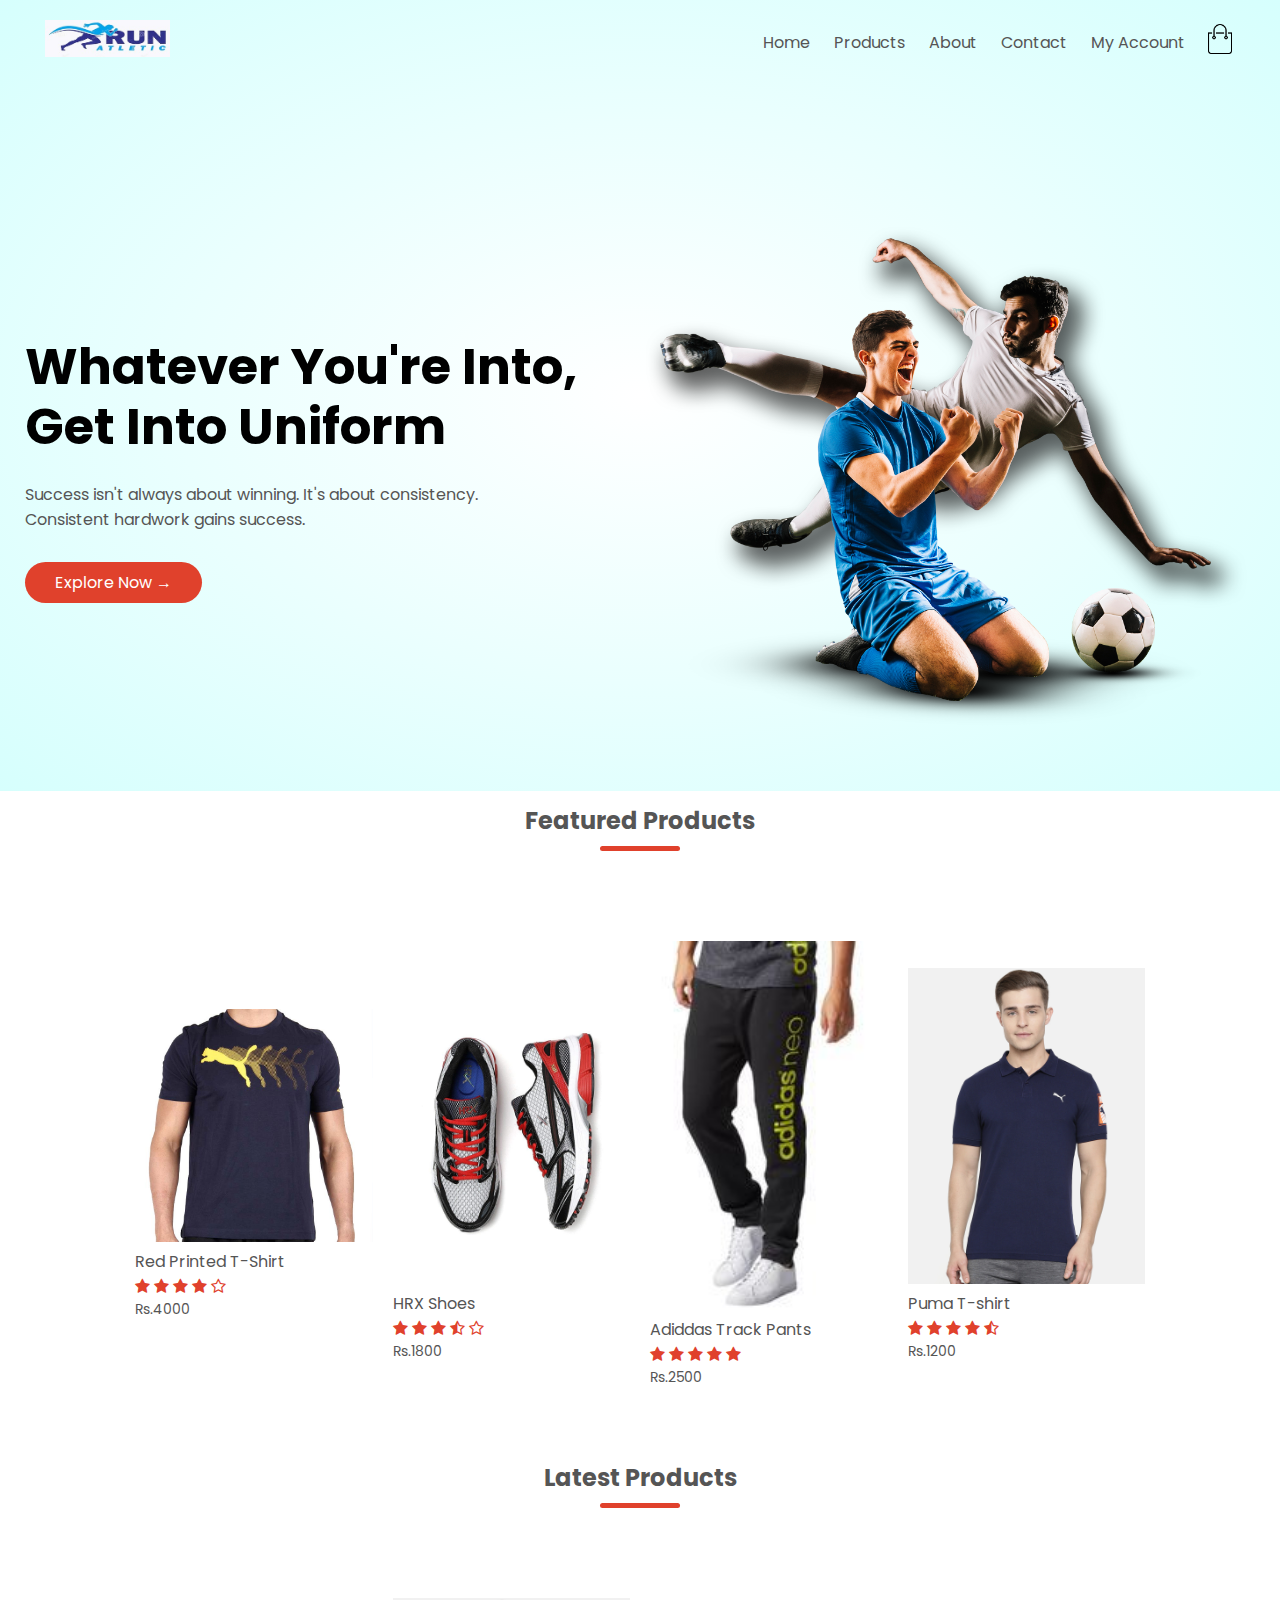
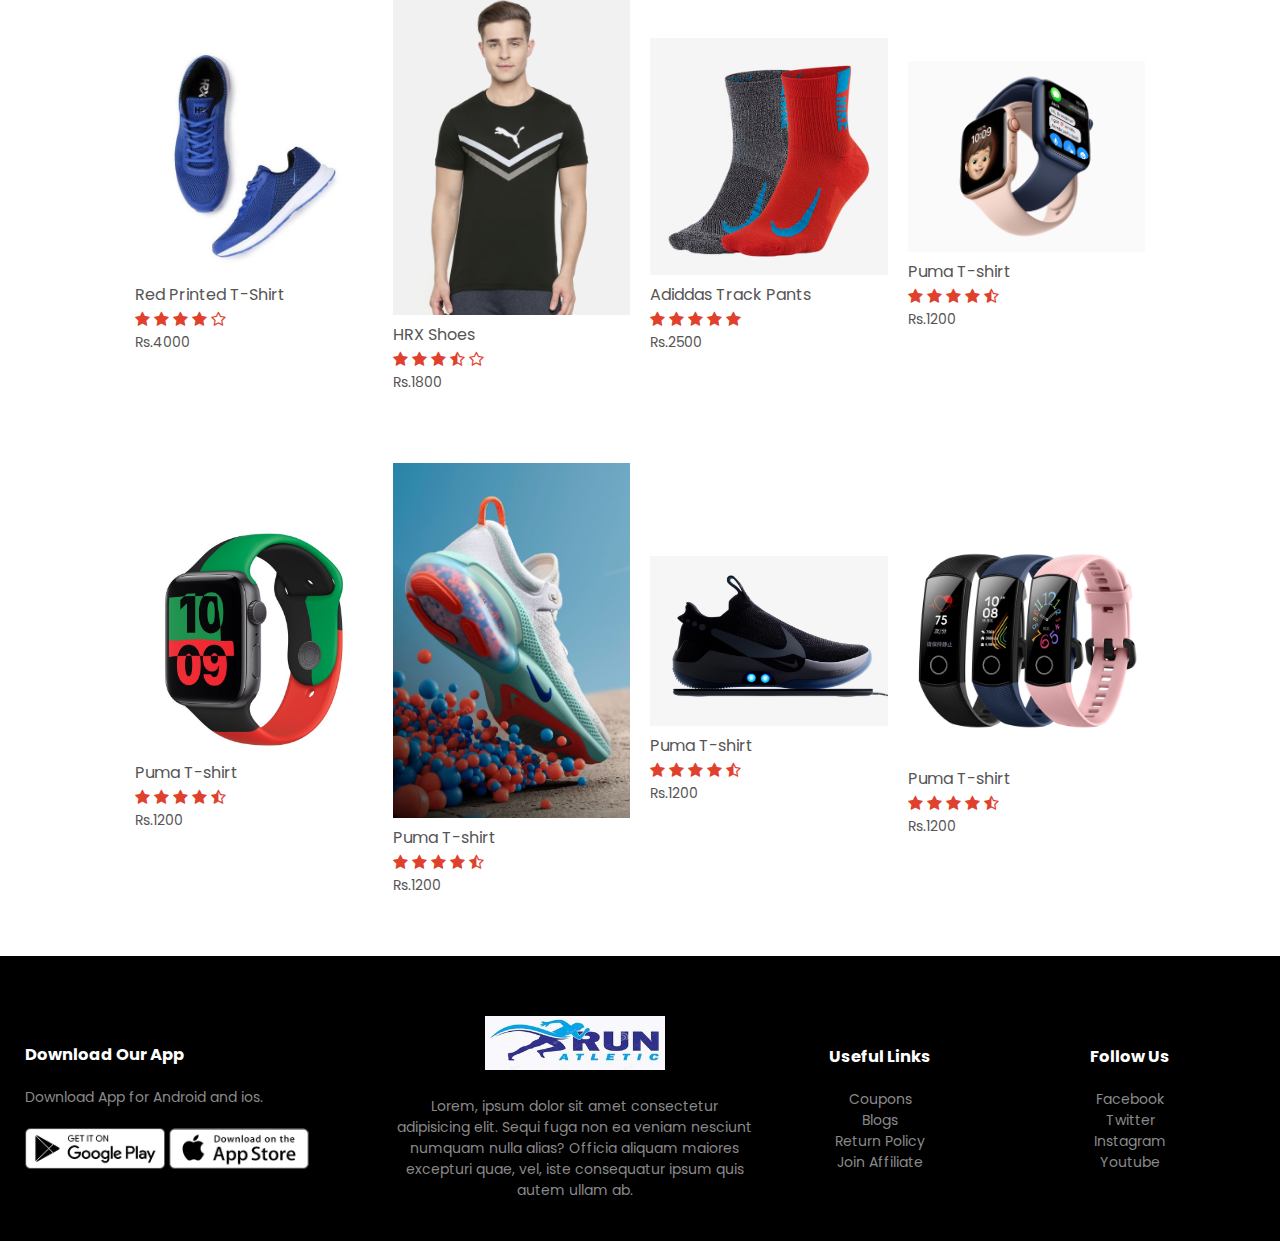
<file: index.html>
<!DOCTYPE html>
<html>
    <head>
        <meta charset="utf-8">
        <meta name="viewport" content="width=device-width, initial-scale=1.0">
        <link rel="stylesheet" href="css/main.css">
        <link rel="stylesheet" href="https://stackpath.bootstrapcdn.com/font-awesome/4.7.0/css/font-awesome.min.css">
        <title>Athletes Store</title>
    </head>
    <body>
        <!--Header Section-->
        <div class="header">
            <div class="container">
                <div class="navbar">
                    <div class="logo">
                        <a href="index.html"><img src="images/logo-white.jpg" width="125px"></a>
                    </div>
                    <nav>
                        <ul id="MenuItems">
                            <li><a href="index.html">Home</a></li>
                            <li><a href="products.html">Products</a></li>
                            <li><a href="">About</a></li>
                            <li><a href="">Contact</a></li>
                            <li><a href="account.html">My Account</a></li>
                        </ul>
                    </nav>
                    <a href="cart.html"><img src="images/cart.png" width="30px" height="30px"></a>
                    <img src="images/menu.png" class="hamburger-menu" onclick="togglemenu()">
                </div>
                <div class="row">
                    <div class="col-2">
                        <h1>Whatever You're Into,<br> Get Into Uniform </h1>
                        <p>Success isn't always about winning. It's about consistency.<br>Consistent hardwork gains success. </p>
                        <a href="" class="btn">Explore Now &#8594;</a>
                    </div>
                    <div class="col-2">
                        <img src="images/image1.png" alt="">
                    </div>
                </div>
            </div>
        </div>
        <!--End Of Header Section-->
        <!--Featured Categories
        <div class="categories">
            <div class="small-container">
                <div class="row">
                    <div class="col-3">
                        <img src="images/category-1.jpg" alt="">
                    </div>
                    <div class="col-3">
                        <img src="images/category-2.jpg" alt="">
                    </div>
                    <div class="col-3">
                        <img src="images/category-3.jpg" alt="">
                    </div>
                </div>
            </div>
        </div>
           End Of Featured Section-->
        <!--Featured Products-->
        <div class="small-container">
            <h2 class="title">Featured Products</h2>
            <div class="row">
                <div class="col-4">
                    <img src="images/product-1.jpg">
                    <h4>Red Printed T-Shirt</h4>
                    <div class="rating">
                        <i class="fa fa-star" aria-hidden="true"></i>
                        <i class="fa fa-star" aria-hidden="true"></i>
                        <i class="fa fa-star" aria-hidden="true"></i>
                        <i class="fa fa-star" aria-hidden="true"></i>
                        <i class="fa fa-star-o" aria-hidden="true"></i>
                    </div>
                    <p>Rs.4000</p>
                </div>
                <div class="col-4">
                    <img src="images/product-2.jpg">
                    <h4>HRX Shoes</h4>
                    <div class="rating">
                        <i class="fa fa-star" aria-hidden="true"></i>
                        <i class="fa fa-star" aria-hidden="true"></i>
                        <i class="fa fa-star" aria-hidden="true"></i>
                        <i class="fa fa-star-half-o" aria-hidden="true"></i>
                        <i class="fa fa-star-o" aria-hidden="true"></i>
                    </div>
                    <p>Rs.1800</p>
                </div>
                <div class="col-4">
                    <img src="images/product-3.jpg">
                    <h4>Adiddas Track Pants</h4>
                    <div class="rating">
                        <i class="fa fa-star" aria-hidden="true"></i>
                        <i class="fa fa-star" aria-hidden="true"></i>
                        <i class="fa fa-star" aria-hidden="true"></i>
                        <i class="fa fa-star" aria-hidden="true"></i>
                        <i class="fa fa-star" aria-hidden="true"></i>
                    </div>
                    <p>Rs.2500</p>
                </div>
                <div class="col-4">
                    <img src="images/product-4.jpg">
                    <h4>Puma T-shirt</h4>
                    <div class="rating">
                        <i class="fa fa-star" aria-hidden="true"></i>
                        <i class="fa fa-star" aria-hidden="true"></i>
                        <i class="fa fa-star" aria-hidden="true"></i>
                        <i class="fa fa-star" aria-hidden="true"></i>
                        <i class="fa fa-star-half-o" aria-hidden="true"></i>
                    </div>
                    <p>Rs.1200</p>
                </div>
            </div>
            <h2 class="title">Latest Products</h2>
            <div class="row">
                <div class="col-4">
                    <img src="images/product-5.jpg">
                    <h4>Red Printed T-Shirt</h4>
                    <div class="rating">
                        <i class="fa fa-star"></i>
                        <i class="fa fa-star"></i>
                        <i class="fa fa-star"></i>
                        <i class="fa fa-star"></i>
                        <i class="fa fa-star-o"></i>
                    </div>
                    <p>Rs.4000</p>
                </div>
                <div class="col-4">
                    <img src="images/product-6.jpg">
                    <h4>HRX Shoes</h4>
                    <div class="rating">
                        <i class="fa fa-star" aria-hidden="true"></i>
                        <i class="fa fa-star" aria-hidden="true"></i>
                        <i class="fa fa-star" aria-hidden="true"></i>
                        <i class="fa fa-star-half-o" aria-hidden="true"></i>
                        <i class="fa fa-star-o" aria-hidden="true"></i>
                    </div>
                    <p>Rs.1800</p>
                </div>
                <div class="col-4">
                    <img src="images/product-7.jpg">
                    <h4>Adiddas Track Pants</h4>
                    <div class="rating">
                        <i class="fa fa-star" aria-hidden="true"></i>
                        <i class="fa fa-star" aria-hidden="true"></i>
                        <i class="fa fa-star" aria-hidden="true"></i>
                        <i class="fa fa-star" aria-hidden="true"></i>
                        <i class="fa fa-star" aria-hidden="true"></i>
                    </div>
                    <p>Rs.2500</p>
                </div>
                <div class="col-4">
                    <img src="images/product-8.jpg">
                    <h4>Puma T-shirt</h4>
                    <div class="rating">
                        <i class="fa fa-star" aria-hidden="true"></i>
                        <i class="fa fa-star" aria-hidden="true"></i>
                        <i class="fa fa-star" aria-hidden="true"></i>
                        <i class="fa fa-star" aria-hidden="true"></i>
                        <i class="fa fa-star-half-o" aria-hidden="true"></i>
                    </div>
                    <p>Rs.1200</p>
                </div>
                <div class="col-4">
                    <img src="images/product-9.jpg">
                    <h4>Puma T-shirt</h4>
                    <div class="rating">
                        <i class="fa fa-star" aria-hidden="true"></i>
                        <i class="fa fa-star" aria-hidden="true"></i>
                        <i class="fa fa-star" aria-hidden="true"></i>
                        <i class="fa fa-star" aria-hidden="true"></i>
                        <i class="fa fa-star-half-o" aria-hidden="true"></i>
                    </div>
                    <p>Rs.1200</p>
                </div>
                <div class="col-4">
                    <img src="images/product-10.jpg">
                    <h4>Puma T-shirt</h4>
                    <div class="rating">
                        <i class="fa fa-star" aria-hidden="true"></i>
                        <i class="fa fa-star" aria-hidden="true"></i>
                        <i class="fa fa-star" aria-hidden="true"></i>
                        <i class="fa fa-star" aria-hidden="true"></i>
                        <i class="fa fa-star-half-o" aria-hidden="true"></i>
                    </div>
                    <p>Rs.1200</p>
                </div>
                <div class="col-4">
                    <img src="images/product-11.jpg">
                    <h4>Puma T-shirt</h4>
                    <div class="rating">
                        <i class="fa fa-star" aria-hidden="true"></i>
                        <i class="fa fa-star" aria-hidden="true"></i>
                        <i class="fa fa-star" aria-hidden="true"></i>
                        <i class="fa fa-star" aria-hidden="true"></i>
                        <i class="fa fa-star-half-o" aria-hidden="true"></i>
                    </div>
                    <p>Rs.1200</p>
                </div>
                <div class="col-4">
                    <img src="images/product-12.jpg">
                    <h4>Puma T-shirt</h4>
                    <div class="rating">
                        <i class="fa fa-star" aria-hidden="true"></i>
                        <i class="fa fa-star" aria-hidden="true"></i>
                        <i class="fa fa-star" aria-hidden="true"></i>
                        <i class="fa fa-star" aria-hidden="true"></i>
                        <i class="fa fa-star-half-o" aria-hidden="true"></i>
                    </div>
                    <p>Rs.1200</p>
                </div>
            </div>
        </div>
        <!--End Of Featured Products-->
        <!--Offer section
        <div class="offer">
            <div class="small-container">
                <div class="row">
                    <div class="col-2">
                        <img src="images/exclusive.png" class="offer-img">
                    </div>
                    <div class="col-2">
                        <p>Exclusively available on our Athletes store</p>
                        <h1>Item Name</h1>
                        <small>loremipsum</small><br>
                        <a href="" class="btn">Buy Now &#8594</a>
                    </div>
                </div>
            </div>
        </div>
        End of offer Section-->

        <!--Footer-->
        <div class="footer">
            <div class="container">
                <div class="row">
                    <div class="footer-col-1">
                        <h3>Download Our App</h3>
                        <p>Download App for Android and ios.</p>
                        <div class="app-logo">
                            <img src="images/play-store.png">
                            <img src="images/app-store.png">
                        </div>
                    </div>
                    <div class="footer-col-2">
                        <img src="images/logo-white.jpg" alt="">
                        <p>Lorem, ipsum dolor sit amet consectetur adipisicing elit. Sequi fuga non ea veniam nesciunt numquam nulla alias? Officia aliquam maiores excepturi quae, vel, iste consequatur ipsum quis autem ullam ab.</p>
                    </div>
                    <div class="footer-col-3">
                        <h3>Useful Links</h3>
                        <ul>
                            <li>Coupons</li>
                            <li>Blogs</li>
                            <li>Return Policy</li>
                            <li>Join Affiliate</li>
                        </ul>
                    </div>
                    <div class="footer-col-4">
                        <h3>Follow Us</h3>
                        <ul>
                            <li>Facebook</li>
                            <li>Twitter</li>
                            <li>Instagram</li>
                            <li>Youtube</li>
                        </ul>
                    </div>
                </div>
            </div>
        </div>
        <!--Js for toggling mmenu-->
        <script>
            var MenuItems = document.getElementById("MenuItems");
            MenuItems.style.maxHeight = "0px";
            function togglemenu(){
                if(MenuItems.style.maxHeight == "0px"){
                    MenuItems.style.maxHeight = "200px";
                }
                else{
                    MenuItems.style.maxHeight = "0px";
                }
            }
        </script>
    </body>
</html>
</file>
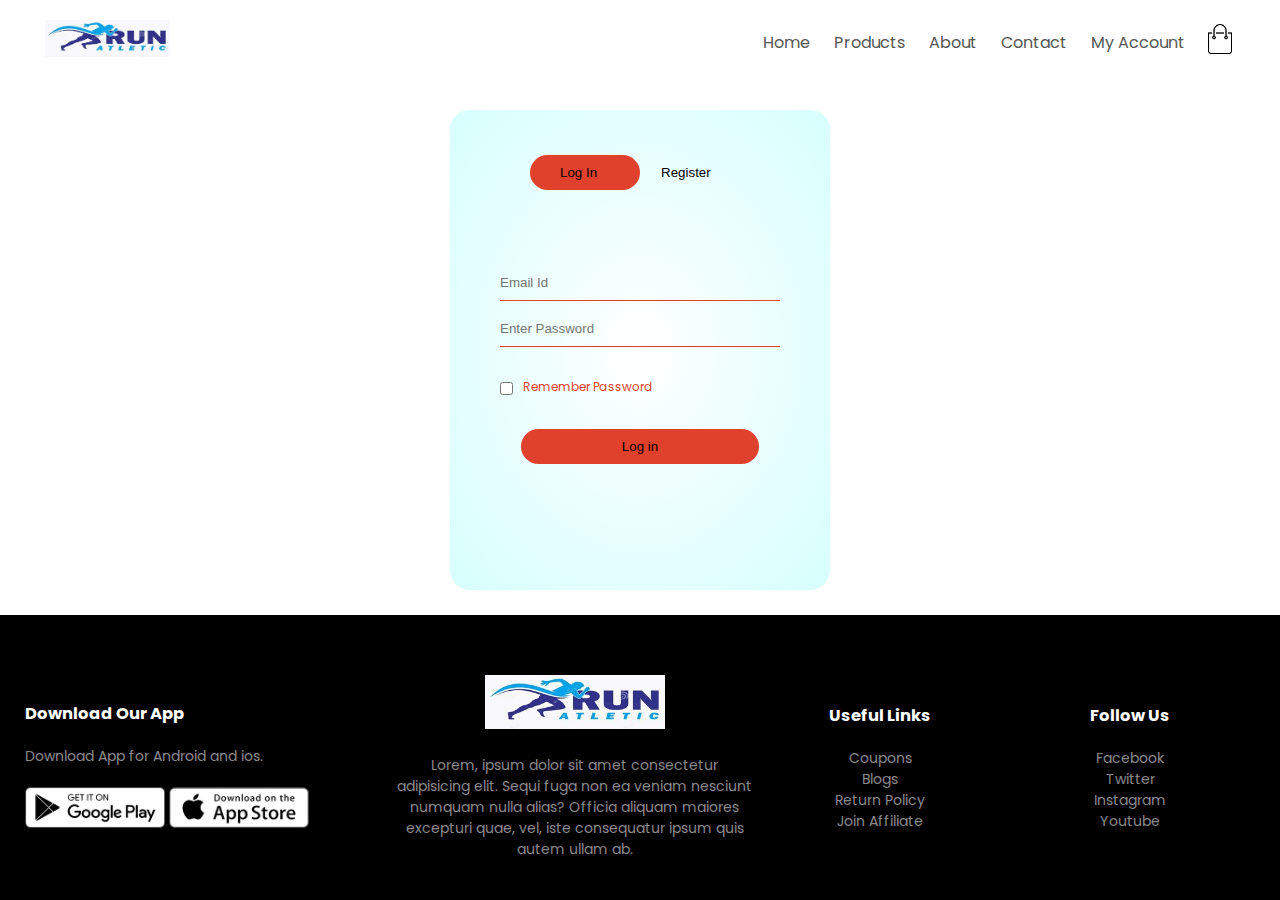
<file: account.html>
<!DOCTYPE html>
<html>
    <head>
        <meta charset="utf-8">
        <meta name="viewport" content="width=device-width, initial-scale=1.0">
        <link rel="stylesheet" href="css/main.css">
        <link rel="stylesheet" href="https://stackpath.bootstrapcdn.com/font-awesome/4.7.0/css/font-awesome.min.css">
        <title>My Account</title>
    </head>
    <body>
        <!--Header Section-->
            <div class="container">
                <div class="navbar">
                    <div class="logo">
                        <a href="index.html"><img src="images/logo-white.jpg" width="125px"></a>
                    </div>
                    <nav>
                        <ul id="MenuItems">
                            <li><a href="index.html">Home</a></li>
                            <li><a href="products.html">Products</a></li>
                            <li><a href="">About</a></li>
                            <li><a href="">Contact</a></li>
                            <li><a href="account.html">My Account</a></li>
                        </ul>
                    </nav>
                    <a href="cart.html"><img src="images/cart.png" width="30px" height="30px"></a>
                    <img src="images/menu.png" class="hamburger-menu" onclick="togglemenu()">
                </div>
            </div>
        <!--End Of Header Section-->
        <!-- Account page -->
        <div id='login-form'class='login-page'>
            <div class="form-box">
                <div class='button-box'>
                    <div id='btn'></div>
                    <button type='button'onclick='login()'class='toggle-btn'>Log In</button>
                    <button type='button'onclick='register()'class='toggle-btn'>Register</button>
                </div>
                <form id='login' action="index.html" class='input-group-login'>
                    <input type='text'class='input-field'placeholder='Email Id' required >
                    <input type='password'class='input-field'placeholder='Enter Password' required>
                    <input type='checkbox'class='check-box'><span>Remember Password</span>
                    <button type='submit'class='submit-btn'>Log in</button>
                </form>
                <form id='register' action="index.html" class='input-group-register'>
                    <input type='text'class='input-field'placeholder='First Name' required>
                    <input type='text'class='input-field'placeholder='Last Name ' required>
                    <input type='email'class='input-field'placeholder='Email Id' required>
                    <input type='password'class='input-field'placeholder='Enter Password' required>
                    <input type='password'class='input-field'placeholder='Confirm Password'  required>
                    <input type='checkbox'class='check-box'><span>I agree to the terms and                                                   conditions</span>
                    <button type='submit'class='submit-btn'>Register</button>
                </form>
            </div>
        </div>
        <!-- End of account page -->
       <!--Footer-->
        <div class="footer">
            <div class="container">
                <div class="row">
                    <div class="footer-col-1">
                        <h3>Download Our App</h3>
                        <p>Download App for Android and ios.</p>
                        <div class="app-logo">
                            <img src="images/play-store.png">
                            <img src="images/app-store.png">
                        </div>
                    </div>
                    <div class="footer-col-2">
                        <img src="images/logo-white.jpg" alt="">
                        <p>Lorem, ipsum dolor sit amet consectetur adipisicing elit. Sequi fuga non ea veniam nesciunt numquam nulla alias? Officia aliquam maiores excepturi quae, vel, iste consequatur ipsum quis autem ullam ab.</p>
                    </div>
                    <div class="footer-col-3">
                        <h3>Useful Links</h3>
                        <ul>
                            <li>Coupons</li>
                            <li>Blogs</li>
                            <li>Return Policy</li>
                            <li>Join Affiliate</li>
                        </ul>
                    </div>
                    <div class="footer-col-4">
                        <h3>Follow Us</h3>
                        <ul>
                            <li>Facebook</li>
                            <li>Twitter</li>
                            <li>Instagram</li>
                            <li>Youtube</li>
                        </ul>
                    </div>
                </div>
            </div>
        </div>
        <!--Js for toggling mmenu-->
        <script>
            var MenuItems = document.getElementById("MenuItems");
            MenuItems.style.maxHeight = "0px";
            function togglemenu(){
                if(MenuItems.style.maxHeight == "0px"){
                    MenuItems.style.maxHeight = "200px";
                }
                else{
                    MenuItems.style.maxHeight = "0px";
                }
            }
        </script>
        <!--End of Js for menu toggling-->
        <script>
            var x=document.getElementById('login');
            var y=document.getElementById('register');
            var z=document.getElementById('btn');
            function register()
            {
                x.style.left='-400px';
                y.style.left='50px';
                z.style.left='110px';
            }
            function login()
            {
                x.style.left='50px';
                y.style.left='450px';
                z.style.left='0px';
            }
        </script>
    </body>
</html>
</file>
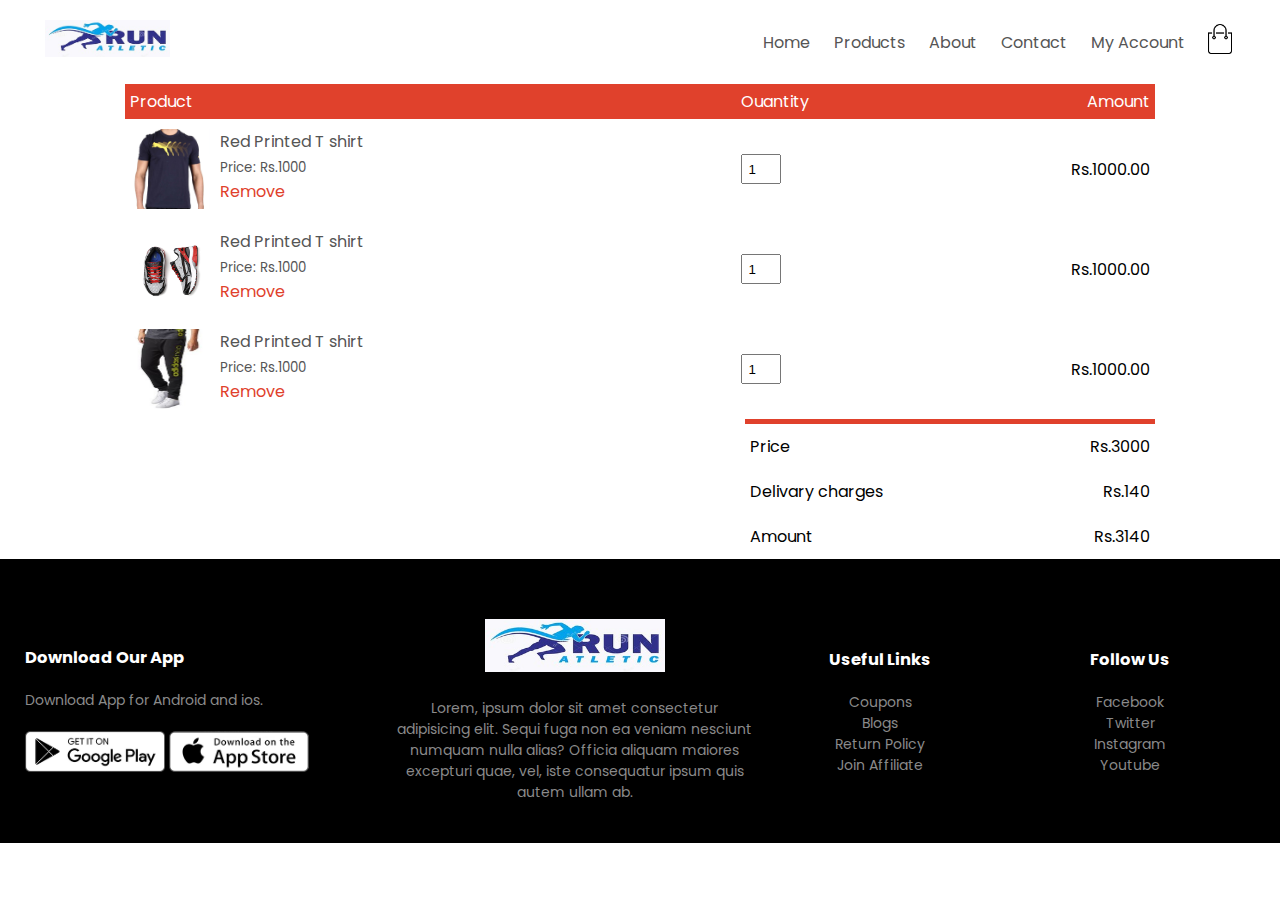
<file: cart.html>
<!DOCTYPE html>
<html>
    <head>
        <meta charset="utf-8">
        <meta name="viewport" content="width=device-width, initial-scale=1.0">
        <link rel="stylesheet" href="css/main.css">
        <link rel="stylesheet" href="https://stackpath.bootstrapcdn.com/font-awesome/4.7.0/css/font-awesome.min.css">
        <title>Product Details</title>
    </head>
    <body>
        <!--Header Section-->
            <div class="container">
                <div class="navbar">
                    <div class="logo">
                        <a href="index.html"><img src="images/logo-white.jpg" width="125px"></a>
                    </div>
                    <nav>
                        <ul id="MenuItems">
                            <li><a href="index.html">Home</a></li>
                            <li><a href="products.html">Products</a></li>
                            <li><a href="">About</a></li>
                            <li><a href="">Contact</a></li>
                            <li><a href="account.html">My Account</a></li>
                        </ul>
                    </nav>
                    <a href="cart.html"><img src="images/cart.png" width="30px" height="30px"></a>
                    <img src="images/menu.png" class="hamburger-menu" onclick="togglemenu()">
                </div>
            </div>
        <!--End Of Header Section-->
        <!--Cart-->
        <div class="small-container cart-page">
            <table>
                <tr>
                    <th>Product</th>
                    <th>Ouantity</th>
                    <th>Amount</th>
                </tr>
                <tr>
                    <td>
                        <div class="cart-info">
                            <img src="images/product-1.jpg">
                            <div>
                                <p>Red Printed T shirt</p>
                                <small>Price: Rs.1000</small><br>
                                <a href="">Remove</a>
                            </div>
                        </div>
                    </td>
                    <td><input type="number" value="1"></td>
                    <td>Rs.1000.00</td>
                </tr>
                <tr>
                    <td>
                        <div class="cart-info">
                            <img src="images/product-2.jpg">
                            <div>
                                <p>Red Printed T shirt</p>
                                <small>Price: Rs.1000</small><br>
                                <a href="">Remove</a>
                            </div>
                        </div>
                    </td>
                    <td><input type="number" value="1"></td>
                    <td>Rs.1000.00</td>
                </tr><tr>
                    <td>
                        <div class="cart-info">
                            <img src="images/product-3.jpg">
                            <div>
                                <p>Red Printed T shirt</p>
                                <small>Price: Rs.1000</small><br>
                                <a href="">Remove</a>
                            </div>
                        </div>
                    </td>
                    <td><input type="number" value="1"></td>
                    <td>Rs.1000.00</td>
                </tr>
            </table>
            <div class="buy-price">
                <table>
                    <tr>
                        <td>Price</td>
                        <td>Rs.3000</td>
                    </tr>
                    <tr>
                        <td>Delivary charges</td>
                        <td>Rs.140</td>
                    </tr>
                    <tr>
                        <td>Amount</td>
                        <td>Rs.3140</td>
                    </tr>
                </table>
            </div>
        </div>
        <!--End of Cart-->
       <!--Footer-->
        <div class="footer">
            <div class="container">
                <div class="row">
                    <div class="footer-col-1">
                        <h3>Download Our App</h3>
                        <p>Download App for Android and ios.</p>
                        <div class="app-logo">
                            <img src="images/play-store.png">
                            <img src="images/app-store.png">
                        </div>
                    </div>
                    <div class="footer-col-2">
                        <img src="images/logo-white.jpg" alt="">
                        <p>Lorem, ipsum dolor sit amet consectetur adipisicing elit. Sequi fuga non ea veniam nesciunt numquam nulla alias? Officia aliquam maiores excepturi quae, vel, iste consequatur ipsum quis autem ullam ab.</p>
                    </div>
                    <div class="footer-col-3">
                        <h3>Useful Links</h3>
                        <ul>
                            <li>Coupons</li>
                            <li>Blogs</li>
                            <li>Return Policy</li>
                            <li>Join Affiliate</li>
                        </ul>
                    </div>
                    <div class="footer-col-4">
                        <h3>Follow Us</h3>
                        <ul>
                            <li>Facebook</li>
                            <li>Twitter</li>
                            <li>Instagram</li>
                            <li>Youtube</li>
                        </ul>
                    </div>
                </div>
            </div>
        </div>
        <!--Js for toggling mmenu-->
        <script>
            var MenuItems = document.getElementById("MenuItems");
            MenuItems.style.maxHeight = "0px";
            function togglemenu(){
                if(MenuItems.style.maxHeight == "0px"){
                    MenuItems.style.maxHeight = "200px";
                }
                else{
                    MenuItems.style.maxHeight = "0px";
                }
            }
        </script>
        <!--End of Js for menu toggling-->
    </body>
</html>
</file>
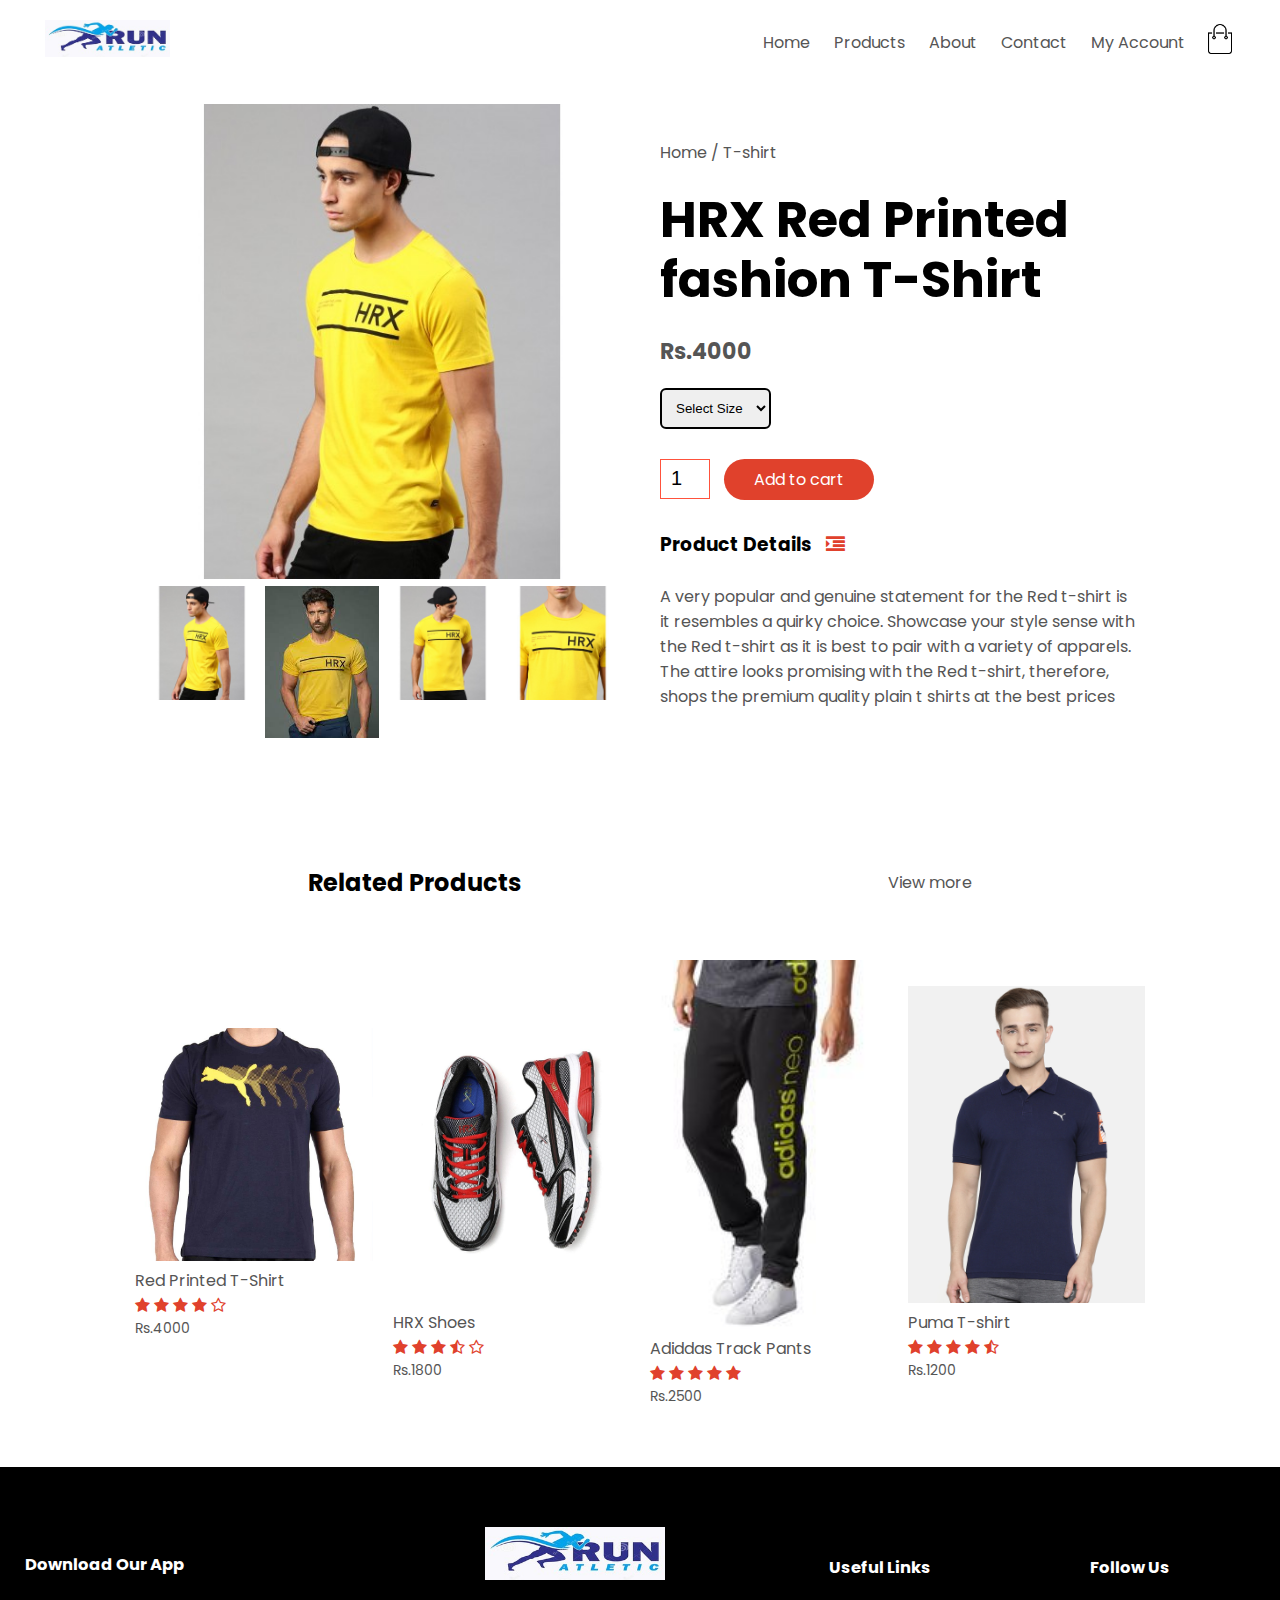
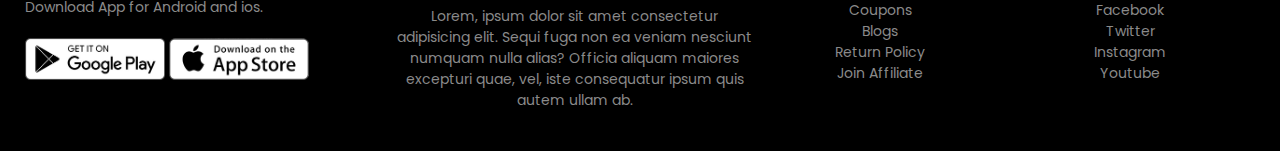
<file: productdetails.html>
<!DOCTYPE html>
<html>
    <head>
        <meta charset="utf-8">
        <meta name="viewport" content="width=device-width, initial-scale=1.0">
        <link rel="stylesheet" href="css/main.css">
        <link rel="stylesheet" href="https://stackpath.bootstrapcdn.com/font-awesome/4.7.0/css/font-awesome.min.css">
        <title>Product Details</title>
    </head>
    <body>
        <!--Header Section-->
            <div class="container">
                <div class="navbar">
                    <div class="logo">
                        <a href="index.html"><img src="images/logo-white.jpg" width="125px"></a>
                    </div>
                    <nav>
                        <ul id="MenuItems">
                            <li><a href="index.html">Home</a></li>
                            <li><a href="products.html">Products</a></li>
                            <li><a href="">About</a></li>
                            <li><a href="">Contact</a></li>
                            <li><a href="account.html">My Account</a></li>
                        </ul>
                    </nav>
                    <a href="cart.html"><img src="images/cart.png" width="30px" height="30px"></a>
                    <img src="images/menu.png" class="hamburger-menu" onclick="togglemenu()">
                </div>
            </div>
        <!--End Of Header Section-->
        <!--Single Product details-->
        <div class="small-container single-product">
            <div class="row">
                <div class="col-2">
                    <img src="images/gallery-1.jpg" id="productImg" width="100%">
                    <div class="img-gallery-row">
                        <div class="img-gallery-col">
                            <img src="images/gallery-1.jpg" class="smalll-img">
                        </div>
                        <div class="img-gallery-col">
                            <img src="images/gallery-2.jpg" class="smalll-img">
                        </div>
                        <div class="img-gallery-col">
                            <img src="images/gallery-3.jpg" class="smalll-img">
                        </div>
                        <div class="img-gallery-col">
                            <img src="images/gallery-4.jpg" class="smalll-img">
                        </div>
                    </div>
                </div>
                <div class="col-2">
                    <p>Home / T-shirt</p>
                    <h1>HRX Red Printed fashion T-Shirt</h1>
                    <h4>Rs.4000</h4>
                    <select>
                        <option>Select Size</option>
                        <option>XXL</option>
                        <option>XL</option>
                        <option>L</option>
                        <option>M</option>
                        <option>S</option>
                        <option>XS</option>
                    </select>
                    <input type="number" value="1">
                    <a  class="btn">Add to cart</a>

                    <h3>Product Details <i class="fa fa-indent"></i></h3>
                    <br>
                    <p>A very popular and genuine statement for the Red t-shirt is it resembles a quirky choice.
                        Showcase your style sense with the Red t-shirt as it is best to pair with a variety of apparels.
                        The attire looks promising with the Red t-shirt, therefore, shops the premium quality plain t shirts at the best prices</p>
                </div>
            </div>
        </div>
        <!--End of Single Product details-->
        <!--Title-->
        <div class="small-container">
            <div class="row row-2">
                <h2>Related Products</h2>
                <p>View more</p>
            </div>
        </div>
        <!--Products-->
        <div class="small-container">
            <div class="row">
                <div class="col-4">
                    <img src="images/product-1.jpg">
                    <h4>Red Printed T-Shirt</h4>
                    <div class="rating">
                        <i class="fa fa-star" aria-hidden="true"></i>
                        <i class="fa fa-star" aria-hidden="true"></i>
                        <i class="fa fa-star" aria-hidden="true"></i>
                        <i class="fa fa-star" aria-hidden="true"></i>
                        <i class="fa fa-star-o" aria-hidden="true"></i>
                    </div>
                    <p>Rs.4000</p>
                </div>
                <div class="col-4">
                    <img src="images/product-2.jpg">
                    <h4>HRX Shoes</h4>
                    <div class="rating">
                        <i class="fa fa-star" aria-hidden="true"></i>
                        <i class="fa fa-star" aria-hidden="true"></i>
                        <i class="fa fa-star" aria-hidden="true"></i>
                        <i class="fa fa-star-half-o" aria-hidden="true"></i>
                        <i class="fa fa-star-o" aria-hidden="true"></i>
                    </div>
                    <p>Rs.1800</p>
                </div>
                <div class="col-4">
                    <img src="images/product-3.jpg">
                    <h4>Adiddas Track Pants</h4>
                    <div class="rating">
                        <i class="fa fa-star" aria-hidden="true"></i>
                        <i class="fa fa-star" aria-hidden="true"></i>
                        <i class="fa fa-star" aria-hidden="true"></i>
                        <i class="fa fa-star" aria-hidden="true"></i>
                        <i class="fa fa-star" aria-hidden="true"></i>
                    </div>
                    <p>Rs.2500</p>
                </div>
                <div class="col-4">
                    <img src="images/product-4.jpg">
                    <h4>Puma T-shirt</h4>
                    <div class="rating">
                        <i class="fa fa-star" aria-hidden="true"></i>
                        <i class="fa fa-star" aria-hidden="true"></i>
                        <i class="fa fa-star" aria-hidden="true"></i>
                        <i class="fa fa-star" aria-hidden="true"></i>
                        <i class="fa fa-star-half-o" aria-hidden="true"></i>
                    </div>
                    <p>Rs.1200</p>
                </div>
            </div>
        </div>
        <!--End Of Featured Products-->
         

        <!--Footer-->
        <div class="footer">
            <div class="container">
                <div class="row">
                    <div class="footer-col-1">
                        <h3>Download Our App</h3>
                        <p>Download App for Android and ios.</p>
                        <div class="app-logo">
                            <img src="images/play-store.png">
                            <img src="images/app-store.png">
                        </div>
                    </div>
                    <div class="footer-col-2">
                        <img src="images/logo-white.jpg" alt="">
                        <p>Lorem, ipsum dolor sit amet consectetur adipisicing elit. Sequi fuga non ea veniam nesciunt numquam nulla alias? Officia aliquam maiores excepturi quae, vel, iste consequatur ipsum quis autem ullam ab.</p>
                    </div>
                    <div class="footer-col-3">
                        <h3>Useful Links</h3>
                        <ul>
                            <li>Coupons</li>
                            <li>Blogs</li>
                            <li>Return Policy</li>
                            <li>Join Affiliate</li>
                        </ul>
                    </div>
                    <div class="footer-col-4">
                        <h3>Follow Us</h3>
                        <ul>
                            <li>Facebook</li>
                            <li>Twitter</li>
                            <li>Instagram</li>
                            <li>Youtube</li>
                        </ul>
                    </div>
                </div>
            </div>
        </div>
        <!--Js for toggling mmenu-->
        <script>
            var MenuItems = document.getElementById("MenuItems");
            MenuItems.style.maxHeight = "0px";
            function togglemenu(){
                if(MenuItems.style.maxHeight == "0px"){
                    MenuItems.style.maxHeight = "200px";
                }
                else{
                    MenuItems.style.maxHeight = "0px";
                }
            }
        </script>
        <!--End of Js for menu toggling-->
        <!--Js for Product gallery-->
        <script>
            var productImg = document.getElementById("productImg");
            var smallImg = document.getElementsByClassName("smalll-img");
            for( let i=0; i<smallImg.length;i++){
                smallImg[i].onclick = function(){
                productImg.src = smallImg[i].src;
                }
            }
        </script>
        <!--End of js for Product Gallery-->
    </body>
</html>
</file>
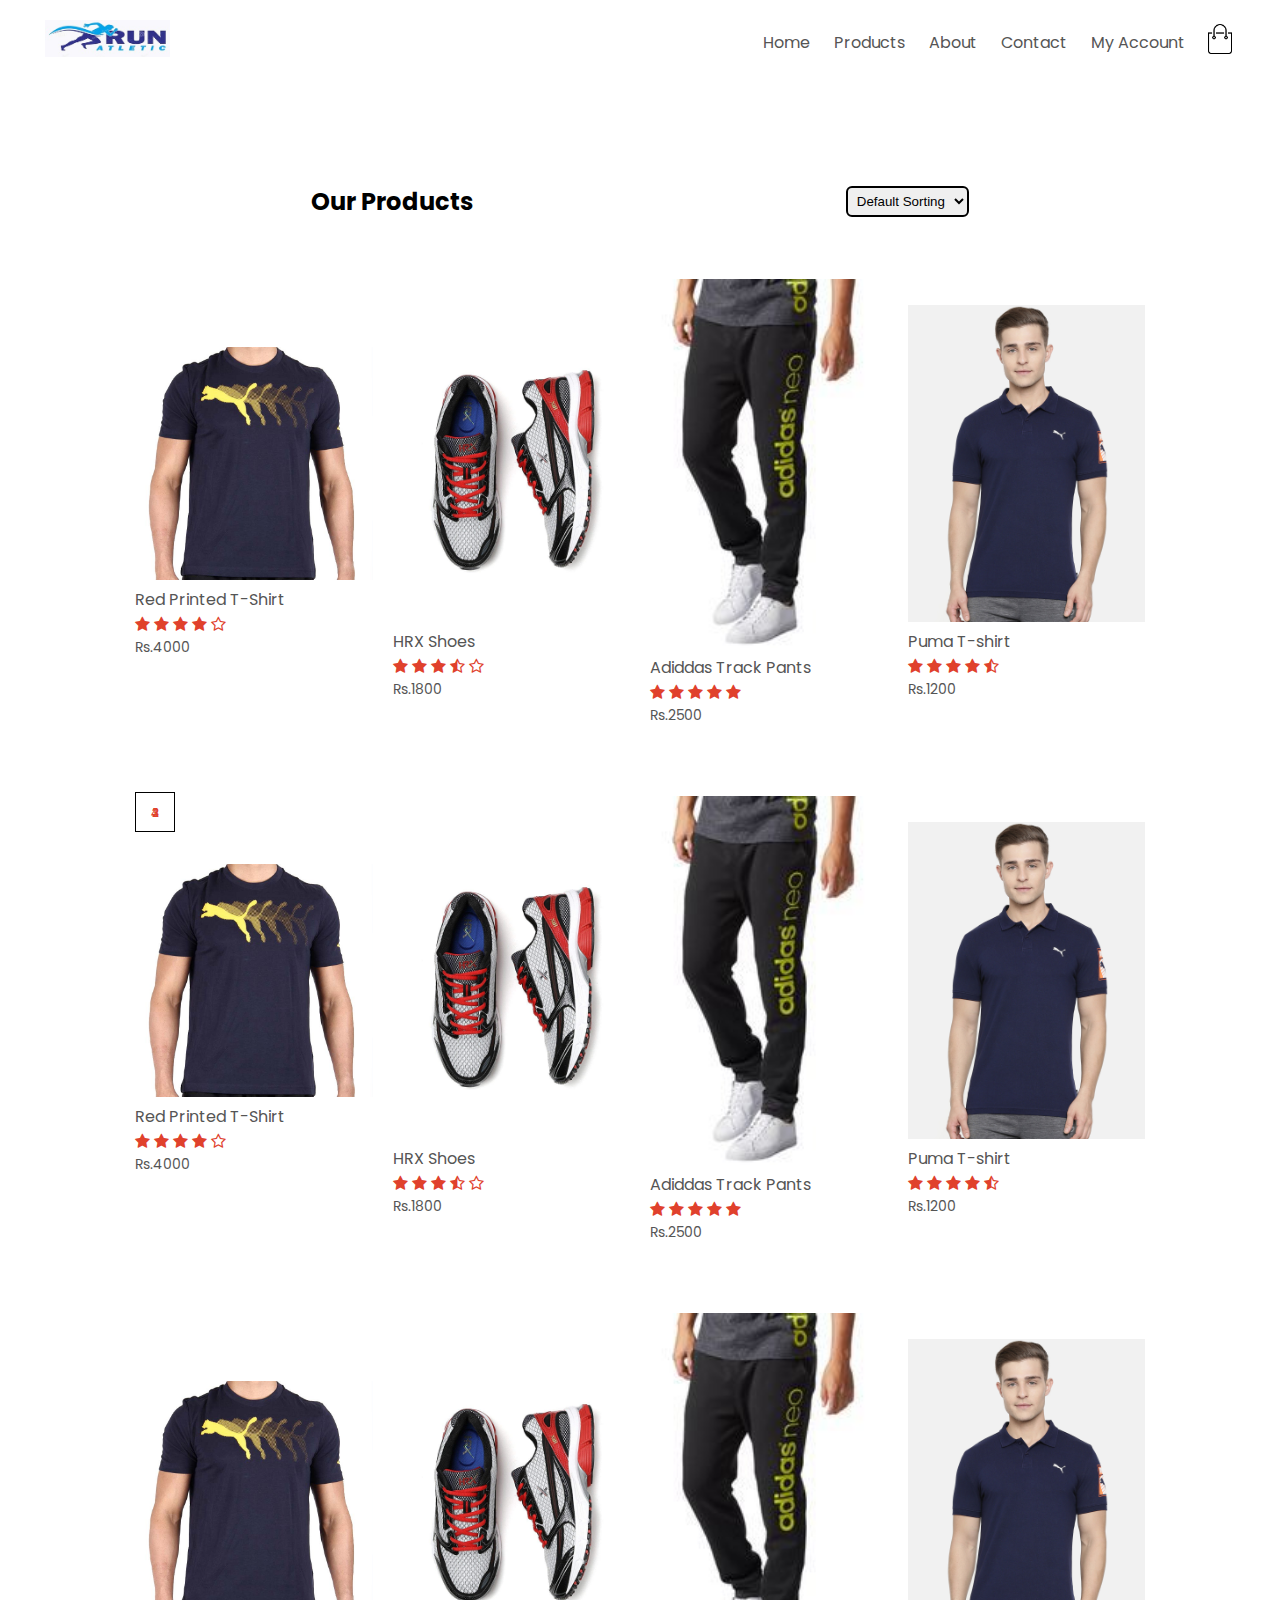
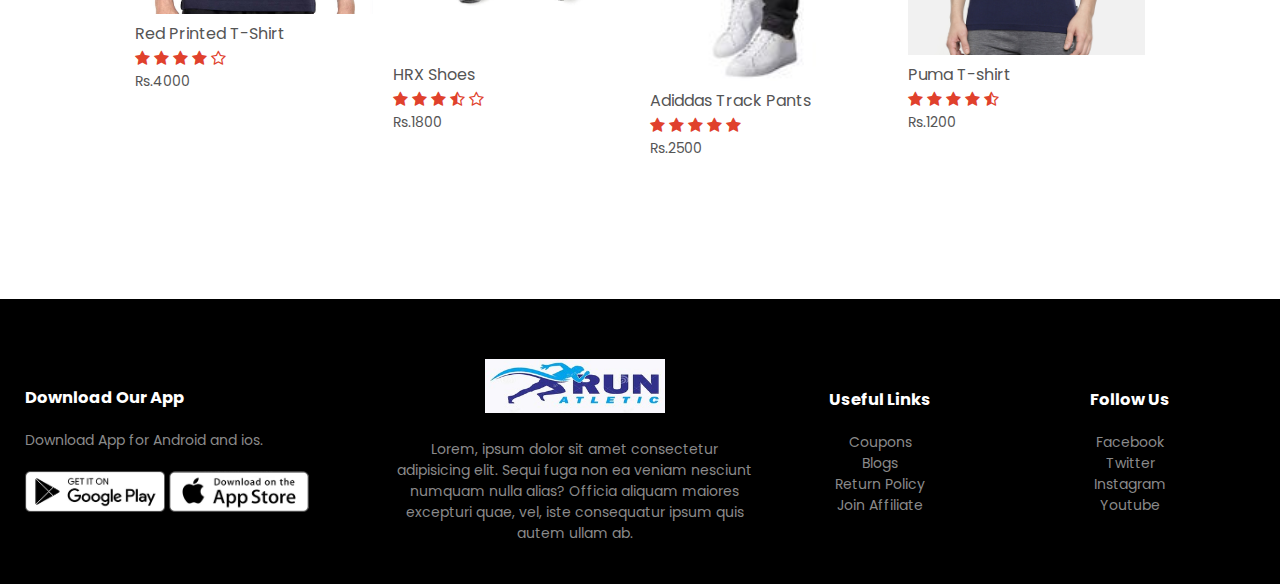
<file: products.html>
<!DOCTYPE html>
<html>
    <head>
        <meta charset="utf-8">
        <meta name="viewport" content="width=device-width, initial-scale=1.0">
        <link rel="stylesheet" href="css/main.css">
        <link rel="stylesheet" href="https://stackpath.bootstrapcdn.com/font-awesome/4.7.0/css/font-awesome.min.css">
        <title>Our Products</title>
    </head>
    <body>
        <!--Header Section-->
            <div class="container">
                <div class="navbar">
                    <div class="logo">
                        <a href="index.html"><img src="images/logo-white.jpg" width="125px"></a>
                    </div>
                    <nav>
                        <ul id="MenuItems">
                            <li><a href="index.html">Home</a></li>
                            <li><a href="products.html">Products</a></li>
                            <li><a href="">About</a></li>
                            <li><a href="">Contact</a></li>
                            <li><a href="account.html">My Account</a></li>
                        </ul>
                    </nav>
                    <a href="cart.html"><img src="images/cart.png" width="30px" height="30px"></a>
                    <img src="images/menu.png" class="hamburger-menu" onclick="togglemenu()">
                </div>
            </div>
        <!--End Of Header Section-->
        <!--Products-->
        <div class="small-container">
            <div class="row row-2">
                <h2>Our Products</h2>
                <select name="" id="">
                    <option value="">Default Sorting</option>
                    <option value="">Sort by Name</option>
                    <option value="">Sort by price</option>
                    <option value="">Sort by rating</option>
                </select>
            </div>
            <div class="row">
                <div class="col-4">
                    <img src="images/product-1.jpg">
                    <h4>Red Printed T-Shirt</h4>
                    <div class="rating">
                        <i class="fa fa-star" aria-hidden="true"></i>
                        <i class="fa fa-star" aria-hidden="true"></i>
                        <i class="fa fa-star" aria-hidden="true"></i>
                        <i class="fa fa-star" aria-hidden="true"></i>
                        <i class="fa fa-star-o" aria-hidden="true"></i>
                    </div>
                    <p>Rs.4000</p>
                </div>
                <div class="col-4">
                    <img src="images/product-2.jpg">
                    <h4>HRX Shoes</h4>
                    <div class="rating">
                        <i class="fa fa-star" aria-hidden="true"></i>
                        <i class="fa fa-star" aria-hidden="true"></i>
                        <i class="fa fa-star" aria-hidden="true"></i>
                        <i class="fa fa-star-half-o" aria-hidden="true"></i>
                        <i class="fa fa-star-o" aria-hidden="true"></i>
                    </div>
                    <p>Rs.1800</p>
                </div>
                <div class="col-4">
                    <img src="images/product-3.jpg">
                    <h4>Adiddas Track Pants</h4>
                    <div class="rating">
                        <i class="fa fa-star" aria-hidden="true"></i>
                        <i class="fa fa-star" aria-hidden="true"></i>
                        <i class="fa fa-star" aria-hidden="true"></i>
                        <i class="fa fa-star" aria-hidden="true"></i>
                        <i class="fa fa-star" aria-hidden="true"></i>
                    </div>
                    <p>Rs.2500</p>
                </div>
                <div class="col-4">
                    <img src="images/product-4.jpg">
                    <h4>Puma T-shirt</h4>
                    <div class="rating">
                        <i class="fa fa-star" aria-hidden="true"></i>
                        <i class="fa fa-star" aria-hidden="true"></i>
                        <i class="fa fa-star" aria-hidden="true"></i>
                        <i class="fa fa-star" aria-hidden="true"></i>
                        <i class="fa fa-star-half-o" aria-hidden="true"></i>
                    </div>
                    <p>Rs.1200</p>
                </div>
                <div class="col-4">
                    <img src="images/product-1.jpg">
                    <h4>Red Printed T-Shirt</h4>
                    <div class="rating">
                        <i class="fa fa-star" aria-hidden="true"></i>
                        <i class="fa fa-star" aria-hidden="true"></i>
                        <i class="fa fa-star" aria-hidden="true"></i>
                        <i class="fa fa-star" aria-hidden="true"></i>
                        <i class="fa fa-star-o" aria-hidden="true"></i>
                    </div>
                    <p>Rs.4000</p>
                </div>
                <div class="col-4">
                    <img src="images/product-2.jpg">
                    <h4>HRX Shoes</h4>
                    <div class="rating">
                        <i class="fa fa-star" aria-hidden="true"></i>
                        <i class="fa fa-star" aria-hidden="true"></i>
                        <i class="fa fa-star" aria-hidden="true"></i>
                        <i class="fa fa-star-half-o" aria-hidden="true"></i>
                        <i class="fa fa-star-o" aria-hidden="true"></i>
                    </div>
                    <p>Rs.1800</p>
                </div>
                <div class="col-4">
                    <img src="images/product-3.jpg">
                    <h4>Adiddas Track Pants</h4>
                    <div class="rating">
                        <i class="fa fa-star" aria-hidden="true"></i>
                        <i class="fa fa-star" aria-hidden="true"></i>
                        <i class="fa fa-star" aria-hidden="true"></i>
                        <i class="fa fa-star" aria-hidden="true"></i>
                        <i class="fa fa-star" aria-hidden="true"></i>
                    </div>
                    <p>Rs.2500</p>
                </div>
                <div class="col-4">
                    <img src="images/product-4.jpg">
                    <h4>Puma T-shirt</h4>
                    <div class="rating">
                        <i class="fa fa-star" aria-hidden="true"></i>
                        <i class="fa fa-star" aria-hidden="true"></i>
                        <i class="fa fa-star" aria-hidden="true"></i>
                        <i class="fa fa-star" aria-hidden="true"></i>
                        <i class="fa fa-star-half-o" aria-hidden="true"></i>
                    </div>
                    <p>Rs.1200</p>
                </div>
                <div class="col-4">
                    <img src="images/product-1.jpg">
                    <h4>Red Printed T-Shirt</h4>
                    <div class="rating">
                        <i class="fa fa-star" aria-hidden="true"></i>
                        <i class="fa fa-star" aria-hidden="true"></i>
                        <i class="fa fa-star" aria-hidden="true"></i>
                        <i class="fa fa-star" aria-hidden="true"></i>
                        <i class="fa fa-star-o" aria-hidden="true"></i>
                    </div>
                    <p>Rs.4000</p>
                </div>
                <div class="col-4">
                    <img src="images/product-2.jpg">
                    <h4>HRX Shoes</h4>
                    <div class="rating">
                        <i class="fa fa-star" aria-hidden="true"></i>
                        <i class="fa fa-star" aria-hidden="true"></i>
                        <i class="fa fa-star" aria-hidden="true"></i>
                        <i class="fa fa-star-half-o" aria-hidden="true"></i>
                        <i class="fa fa-star-o" aria-hidden="true"></i>
                    </div>
                    <p>Rs.1800</p>
                </div>
                <div class="col-4">
                    <img src="images/product-3.jpg">
                    <h4>Adiddas Track Pants</h4>
                    <div class="rating">
                        <i class="fa fa-star" aria-hidden="true"></i>
                        <i class="fa fa-star" aria-hidden="true"></i>
                        <i class="fa fa-star" aria-hidden="true"></i>
                        <i class="fa fa-star" aria-hidden="true"></i>
                        <i class="fa fa-star" aria-hidden="true"></i>
                    </div>
                    <p>Rs.2500</p>
                </div>
                <div class="col-4">
                    <img src="images/product-4.jpg">
                    <h4>Puma T-shirt</h4>
                    <div class="rating">
                        <i class="fa fa-star" aria-hidden="true"></i>
                        <i class="fa fa-star" aria-hidden="true"></i>
                        <i class="fa fa-star" aria-hidden="true"></i>
                        <i class="fa fa-star" aria-hidden="true"></i>
                        <i class="fa fa-star-half-o" aria-hidden="true"></i>
                    </div>
                    <p>Rs.1200</p>
                </div>
            </div>
            <div class="pager-btn">
                <span>1</span>
                <span>2</span>
                <span>3</span>
                <span>4</span>
                <span>&#8594</span>
            </div>
        </div>
        <!--End Of Featured Products-->
         

        <!--Footer-->
        <div class="footer">
            <div class="container">
                <div class="row">
                    <div class="footer-col-1">
                        <h3>Download Our App</h3>
                        <p>Download App for Android and ios.</p>
                        <div class="app-logo">
                            <img src="images/play-store.png">
                            <img src="images/app-store.png">
                        </div>
                    </div>
                    <div class="footer-col-2">
                        <img src="images/logo-white.jpg" alt="">
                        <p>Lorem, ipsum dolor sit amet consectetur adipisicing elit. Sequi fuga non ea veniam nesciunt numquam nulla alias? Officia aliquam maiores excepturi quae, vel, iste consequatur ipsum quis autem ullam ab.</p>
                    </div>
                    <div class="footer-col-3">
                        <h3>Useful Links</h3>
                        <ul>
                            <li>Coupons</li>
                            <li>Blogs</li>
                            <li>Return Policy</li>
                            <li>Join Affiliate</li>
                        </ul>
                    </div>
                    <div class="footer-col-4">
                        <h3>Follow Us</h3>
                        <ul>
                            <li>Facebook</li>
                            <li>Twitter</li>
                            <li>Instagram</li>
                            <li>Youtube</li>
                        </ul>
                    </div>
                </div>
            </div>
        </div>
        <!--Js for toggling mmenu-->
        <script>
            var MenuItems = document.getElementById("MenuItems");
            MenuItems.style.maxHeight = "0px";
            function togglemenu(){
                if(MenuItems.style.maxHeight == "0px"){
                    MenuItems.style.maxHeight = "200px";
                }
                else{
                    MenuItems.style.maxHeight = "0px";
                }
            }
        </script>
    </body>
</html>
</file>
<file: css/main.css>
@import url("https://fonts.googleapis.com/css2?family=Poppins:wght@300;400;500;600;700&display=swap");
* {
  margin: 0;
  padding: 0;
  -webkit-box-sizing: border-box;
          box-sizing: border-box;
}

.row-2 {
  -webkit-box-pack: justify;
      -ms-flex-pack: justify;
          justify-content: space-between;
  margin: 100px auto 50px;
}

select {
  border: 2px solid black;
  padding: 5px;
  border-radius: 6px;
}

select:focus {
  outline: none;
}

.pager-btn {
  margin: 0 auto 80px;
}

.pager-btn span {
  display: inline-block;
  border: 1px solid black;
  margin-left: 10px;
  width: 40px;
  height: 40px;
  text-align: center;
  line-height: 40px;
  cursor: pointer;
  -webkit-transition: background 0.5s;
  transition: background 0.5s;
}

.pager-btn span:hover {
  background: #e0412c;
  color: white;
}

.single-product {
  margin-top: 80px;
}

.single-product .col-2 {
  padding: 20px;
}

.single-product .col-2 img {
  padding: 0;
}

.single-product h4 {
  font-size: 22px;
  font-weight: bold;
}

.single-product select {
  display: block;
  padding: 10px;
  margin-top: 20px;
}

.single-product input {
  width: 50px;
  height: 40px;
  padding-left: 10px;
  font-size: 20px;
  margin-right: 10px;
  border: 1px solid #ff523c;
}

.single-product input:focus {
  outline: none;
}

.single-product .fa {
  color: #e0412c;
  margin-left: 10px;
}

.img-gallery-row {
  display: -webkit-box;
  display: -ms-flexbox;
  display: flex;
  -webkit-box-pack: justify;
      -ms-flex-pack: justify;
          justify-content: space-between;
}

.img-gallery-col {
  -ms-flex-preferred-size: 24%;
      flex-basis: 24%;
  cursor: pointer;
}

.cart-page {
  margin: 80px auto;
}

table {
  width: 100%;
  border-collapse: collapse;
}

.cart-info {
  display: -webkit-box;
  display: -ms-flexbox;
  display: flex;
  -ms-flex-wrap: wrap;
      flex-wrap: wrap;
}

th {
  text-align: left;
  padding: 5px;
  color: white;
  background: #e0412c;
  font-weight: normal;
}

td {
  padding: 10px 5px;
}

td input {
  width: 40px;
  height: 30px;
  padding: 5px;
}

td a {
  color: #e0412c;
}

td img {
  width: 80px;
  height: 80px;
  margin-right: 10px;
}

.buy-price {
  display: -webkit-box;
  display: -ms-flexbox;
  display: flex;
  -webkit-box-pack: end;
      -ms-flex-pack: end;
          justify-content: flex-end;
}

.buy-price table {
  border-top: 5px solid #e0412c;
  width: 100%;
  max-width: 410px;
}

td:last-child {
  text-align: right;
}

th:last-child {
  text-align: right;
}

.form-box {
  width: 380px;
  height: 480px;
  position: relative;
  margin: 2% auto;
  background: radial-gradient(#fff, #d6fffd);
  padding: 10px;
  overflow: hidden;
  border-radius: 20px;
}

.button-box {
  width: 220px;
  margin: 35px auto;
  position: relative;
  border-radius: 30px;
}

.toggle-btn {
  padding: 10px 30px;
  cursor: pointer;
  background: transparent;
  border: 0;
  outline: none;
  position: relative;
}

#btn {
  top: 0;
  left: 0;
  position: absolute;
  width: 110px;
  height: 100%;
  background: #e0412c;
  border-radius: 30px;
  -webkit-transition: .5s;
  transition: .5s;
}

.input-group, .input-group-login, .input-group-register {
  position: absolute;
  width: 280px;
  -webkit-transition: .5s;
  transition: .5s;
}

.input-group-login {
  top: 150px;
}

.input-group-register {
  top: 120px;
}

.input-field {
  width: 100%;
  padding: 10px 0;
  margin: 5px 0;
  border-left: 0;
  border-top: 0;
  border-right: 0;
  border-bottom: 1px solid #e0412c;
  outline: none;
  background: transparent;
}

.submit-btn {
  width: 85%;
  padding: 10px 30px;
  cursor: pointer;
  display: block;
  margin: auto;
  background: #e0412c;
  border: 0;
  outline: none;
  border-radius: 30px;
}

.check-box {
  margin: 30px 10px 34px 0;
}

span {
  color: #e0412c;
  font-size: 12px;
  bottom: 68px;
  position: absolute;
}

#login {
  left: 50px;
}

#login input {
  color: white;
  font-size: 15;
}

#register {
  left: 450px;
}

#register input {
  color: white;
  font-size: 15;
}

body {
  font-family: 'Poppins', sans-serif;
}

p {
  color: #555;
}

.header {
  background: radial-gradient(#fff, #d6fffd);
}

.header .row {
  margin-top: 70px;
}

.navbar {
  display: -webkit-box;
  display: -ms-flexbox;
  display: flex;
  -webkit-box-align: center;
      -ms-flex-align: center;
          align-items: center;
  padding: 20px;
}

nav {
  -webkit-box-flex: 1;
      -ms-flex: 1;
          flex: 1;
  text-align: right;
}

nav ul {
  display: inline-block;
  list-style-type: none;
}

nav ul li {
  display: inline-block;
  margin-right: 20px;
}

a {
  text-decoration: none;
  color: #555;
}

.container {
  max-width: 1300px;
  margin: auto;
  padding-left: 25px;
  padding-right: 25px;
}

.row {
  display: -webkit-box;
  display: -ms-flexbox;
  display: flex;
  -webkit-box-align: center;
      -ms-flex-align: center;
          align-items: center;
  -ms-flex-wrap: wrap;
      flex-wrap: wrap;
  -ms-flex-pack: distribute;
      justify-content: space-around;
}

.col-2 {
  -ms-flex-preferred-size: 50%;
      flex-basis: 50%;
  min-width: 300px;
}

.col-2 h1 {
  font-size: 50px;
  line-height: 60px;
  margin: 25px 0;
}

.col-2 img {
  max-width: 100%;
  padding: 50px 0;
}

.col-2 .offer-img {
  padding: 50px;
}

.btn {
  display: inline-block;
  background: #e0412c;
  color: white;
  padding: 8px 30px;
  margin: 30px 0;
  border-radius: 30px;
  -webkit-transition: background 0.5s;
  transition: background 0.5s;
}

.btn:hover {
  background: #4b3030;
}

.categories {
  margin: 70px 0;
}

.col-3 {
  -ms-flex-preferred-size: 30%;
      flex-basis: 30%;
  min-width: 250px;
  margin-bottom: 30px;
}

.col-3 img {
  width: 100%;
}

.small-container {
  max-width: 1080px;
  margin: auto;
  padding-left: 25px;
  padding-right: 25px;
}

.col-4 {
  -ms-flex-preferred-size: 25%;
      flex-basis: 25%;
  padding: 10px;
  min-width: 200px;
  margin-bottom: 50px;
  -webkit-transition: -webkit-transform 0.5s;
  transition: -webkit-transform 0.5s;
  transition: transform 0.5s;
  transition: transform 0.5s, -webkit-transform 0.5s;
}

.col-4 img {
  width: 100%;
}

.col-4 p {
  font-size: 14px;
}

.col-4:hover {
  -webkit-transform: translateY(-5px);
          transform: translateY(-5px);
}

.title {
  text-align: center;
  margin: 0 auto 80px;
  position: relative;
  line-height: 60px;
  color: #555;
}

h4 {
  color: #555;
  font-weight: normal;
}

.title::after {
  content: '';
  background: #e0412c;
  width: 80px;
  height: 5px;
  border-radius: 5px;
  position: absolute;
  bottom: 0;
  left: 50%;
  -webkit-transform: translateX(-50%);
          transform: translateX(-50%);
}

.rating .fa {
  color: #e0412c;
}

.offer {
  background: radial-gradient(#fff, #d6fffd);
  margin-top: 80px;
  padding: 30px 0;
}

small {
  color: #555;
}

.footer {
  background: #000;
  color: #8a8a8a;
  font-size: 14px;
  padding: 60px 0 20px;
}

.footer p {
  color: #8a8a8a;
}

.footer h3 {
  color: white;
  margin-bottom: 20px;
}

.footer-col-1, .footer-col-2, .footer-col-3, .footer-col-4 {
  min-width: 250px;
  margin-bottom: 20px;
}

.footer-col-1 {
  -ms-flex-preferred-size: 30%;
      flex-basis: 30%;
}

.footer-col-2 {
  -webkit-box-flex: 1;
      -ms-flex: 1;
          flex: 1;
  text-align: center;
}

.footer-col-2 img {
  width: 180px;
  margin-bottom: 20px;
}

.footer-col-3, .footer-col-4 {
  -ms-flex-preferred-size: 12%;
      flex-basis: 12%;
  text-align: center;
}

ul {
  list-style-type: none;
}

.app-logo {
  margin-top: 20px;
}

.app-logo img {
  width: 140px;
}

.hamburger-menu {
  width: 28px;
  display: none;
  margin-left: 20px;
}

@media only screen and (max-width: 800px) {
  nav ul {
    position: absolute;
    top: 70px;
    left: 0;
    background: #333;
    width: 100%;
    overflow: hidden;
    -webkit-transition: max-height 0.9s;
    transition: max-height 0.9s;
    text-align: center;
  }
  nav ul li {
    display: block;
    margin-right: 50px;
    margin-top: 10px;
    margin-bottom: 10px;
  }
  nav ul li a {
    color: white;
  }
  .hamburger-menu {
    display: block;
    cursor: pointer;
  }
}

/* media query for less than 600 screen sizes*/
@media only screen and (max-width: 600px) {
  .row {
    text-align: center;
  }
  .col-2, .col-3, .col-4 {
    -ms-flex-preferred-size: 100%;
        flex-basis: 100%;
  }
  .single-product .row {
    text-align: left;
  }
  .single-product .col-2 {
    padding: 20px 0;
  }
  .single-product h1 {
    font-size: 26px;
    line-height: 32px;
  }
  .single-product h4 {
    margin: 0;
  }
  .cart-info p {
    display: none;
  }
}
/*# sourceMappingURL=main.css.map */
</file>
